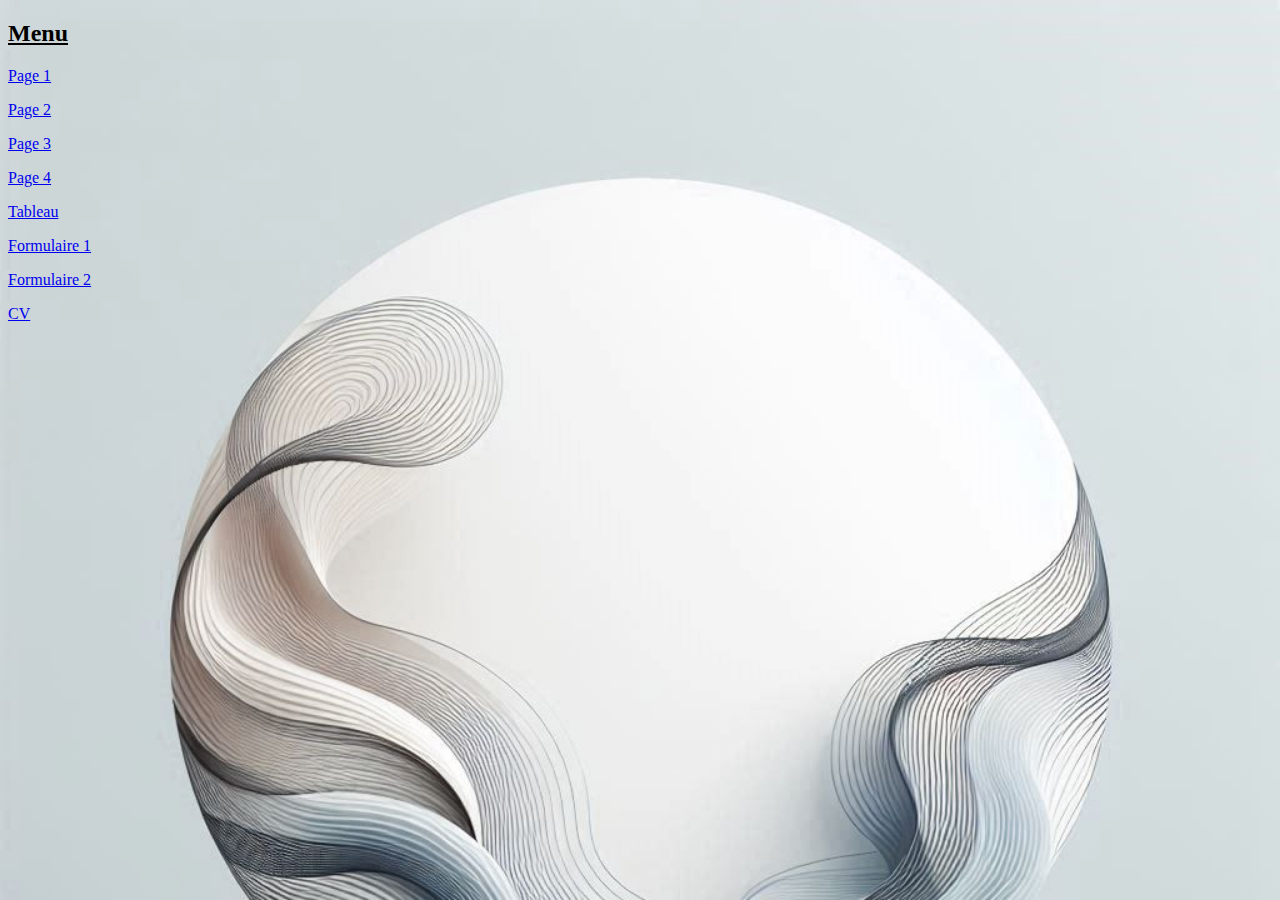
<file: B.html>
<!DOCTYPE html>
<html>
<head>
<title>mon site personnel</title>
</head>
<body>
    <h2><u>Menu</u></h2>
    <p><a Frame 12% href="Page1.html" target="fenetreC">Page 1</a></p>
    <p><a  Frame 12% href="Page2.html" target="fenetreC">Page 2</a></p>
    <p><a  Frame 12% href="Page3.html" target="fenetreC">Page 3</a></p>
    <p><a  Frame 12% href="Page4.html" target="fenetreC">Page 4</a></p>
    <p><a  Frame 12% href="Tableau.html" target="fenetreC">Tableau </a></p>
    <p><a  Frame 12% href="formulaire1.html" target="fenetreC">Formulaire 1</a></p>
    <p><a  Frame 12% href="formulaire2.html" target="fenetreC">Formulaire 2</a></p>
    <p><a  Frame 12% href="CV.html" target="fenetreC">CV</a></p>
    <style type="text/css"> 
      @import url(B.css); 
      </style> 
</body>
</html>
</file>
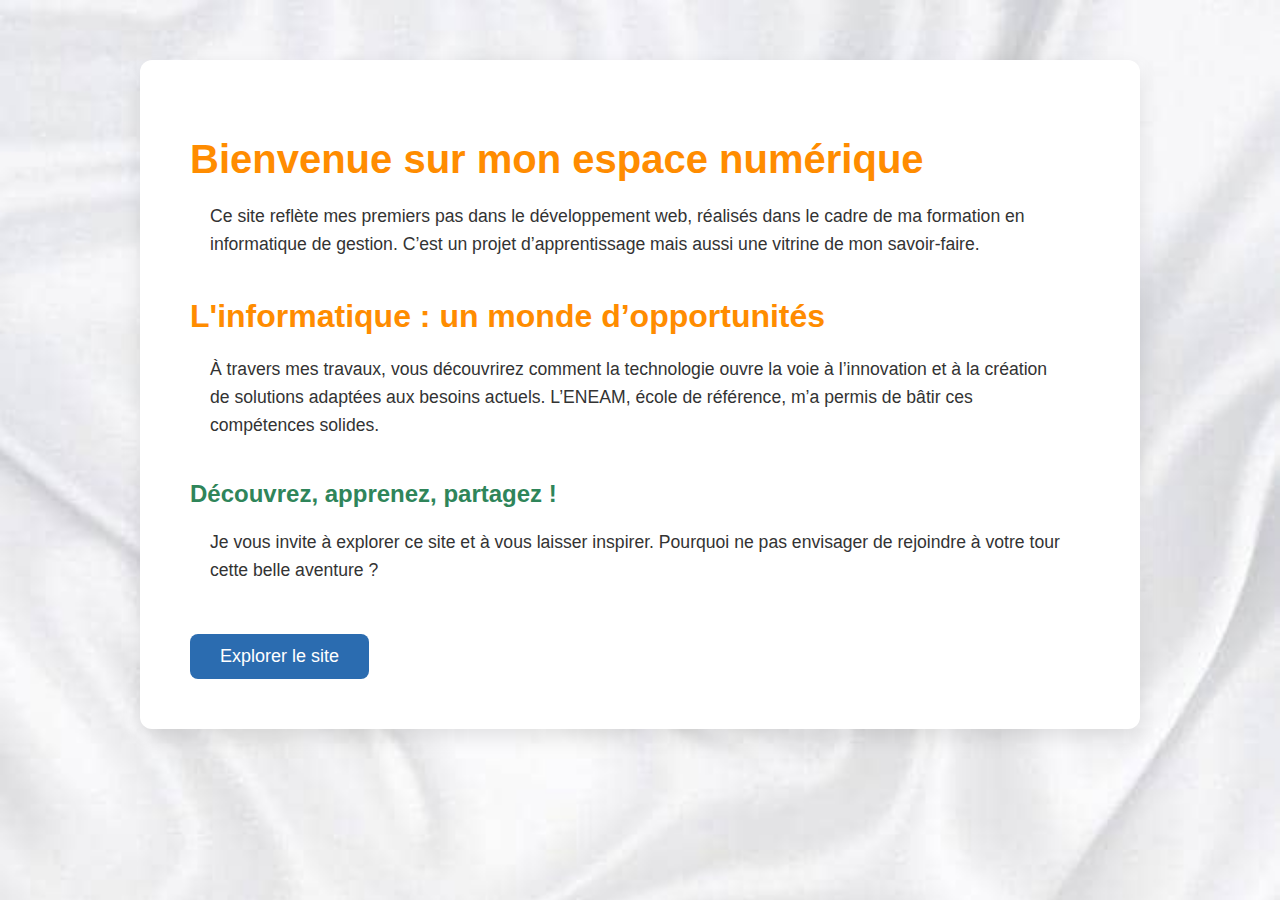
<file: C.html>
<!DOCTYPE html>
<html lang="fr">
<head>
    <meta charset="UTF-8">
    <meta name="viewport" content="width=device-width, initial-scale=1.0">
    <title>Espace numérique - Étudiant Informatique</title>
    <style>
        body {
            font-family: 'Roboto', sans-serif;
            margin: 0;
            padding: 0;
            background: #f5f7fa;
            color: #333;
        }
        .container {
            max-width: 900px;
            margin: 60px auto;
            background: white;
            padding: 50px;
            border-radius: 12px;
            box-shadow: 0 8px 20px rgba(0,0,0,0.1);
        }
        h1 {
            font-size: 2.5rem;
            color: #1a202c;
            margin-bottom: 20px;
        }
        h2 {
            font-size: 2rem;
            color: #2b6cb0;
            margin-top: 40px;
            margin-bottom: 15px;
        }
        h3 {
            font-size: 1.5rem;
            color: #2f855a;
            margin-top: 40px;
            margin-bottom: 15px;
        }
        p {
            font-size: 1.1rem;
            line-height: 1.7;
            margin-bottom: 20px;
        }
        .button {
            display: inline-block;
            margin-top: 30px;
            padding: 12px 30px;
            background-color: #2b6cb0;
            color: white;
            text-decoration: none;
            border-radius: 8px;
            transition: background 0.3s ease;
        }
        .button:hover {
            background-color: #2c5282;
        }
    </style>
</head>
<body>
    <div class="container">
        <h1>Bienvenue sur mon espace numérique</h1>
        <p>Ce site reflète mes premiers pas dans le développement web, réalisés dans le cadre de ma formation en informatique de gestion. C’est un projet d’apprentissage mais aussi une vitrine de mon savoir-faire.</p>

        <h2>L'informatique : un monde d’opportunités</h2>
        <p>À travers mes travaux, vous découvrirez comment la technologie ouvre la voie à l’innovation et à la création de solutions adaptées aux besoins actuels. L’ENEAM, école de référence, m’a permis de bâtir ces compétences solides.</p>

        <h3>Découvrez, apprenez, partagez !</h3>
        <p>Je vous invite à explorer ce site et à vous laisser inspirer. Pourquoi ne pas envisager de rejoindre à votre tour cette belle aventure ?</p>

        <a href="page1.html" class="button">Explorer le site</a>
    </div>
    <style type="text/css"> 
    @import url(C.css); 
    </style>
</body>
</html>
</file>
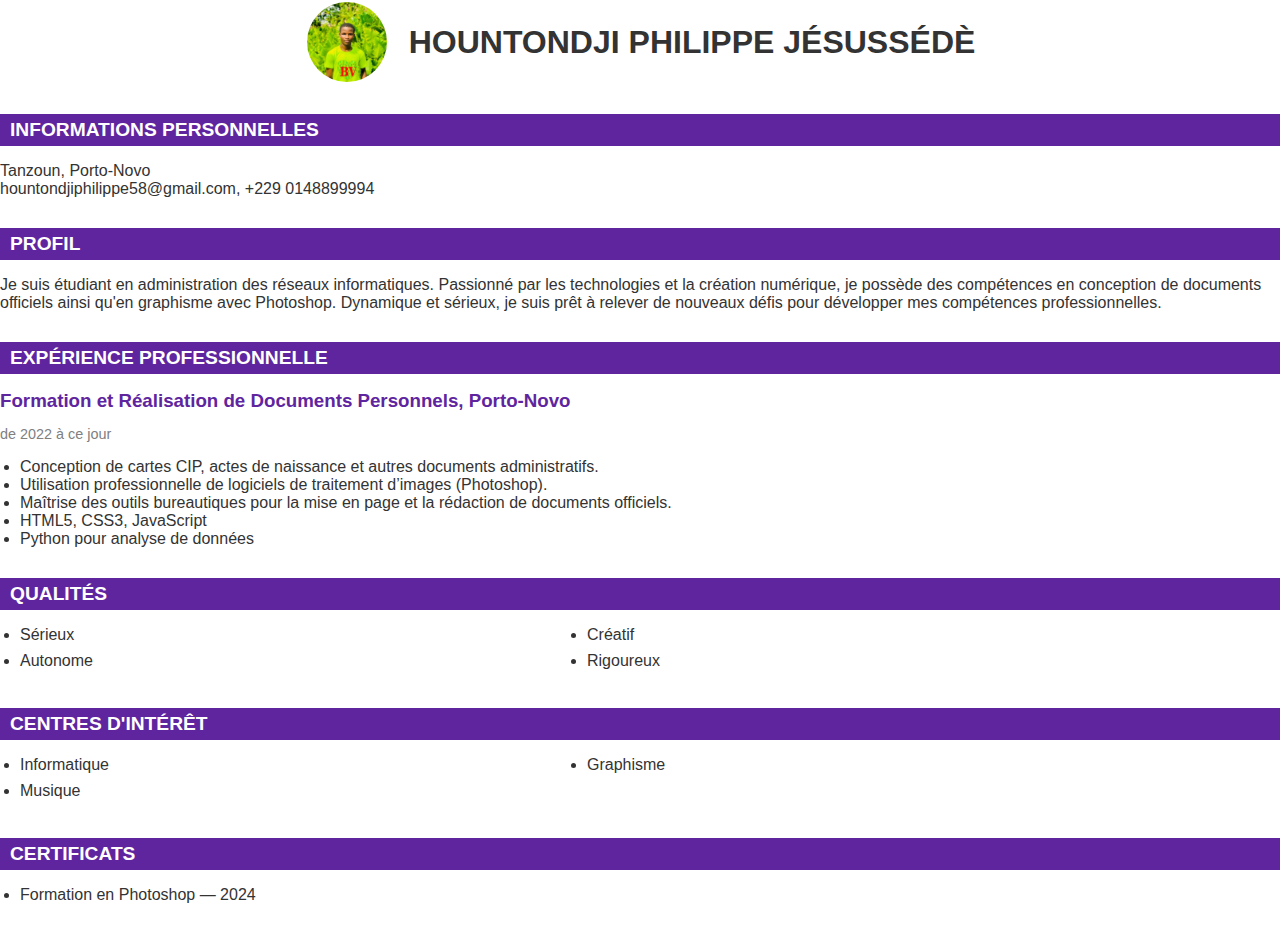
<file: CV.html>
<!DOCTYPE html>
<html lang="fr">
<head>
    <meta charset="UTF-8">
    <meta name="viewport" content="width=device-width, initial-scale=1.0">
    <title>CV Hountondji Philippe Jésussédè</title>
  <body>
    <link rel="stylesheet" href="cv.css">
  </head>
    <div class="header-content">
        <img style="text-align: left;" src="Philippe.jpg" alt="Photo de Philippe" class="profile-photo" style="height: 100px;">
        <h1>HOUNTONDJI PHILIPPE JÉSUSSÉDÈ</h1>
    </div>


        <section class="section">
            <h2>INFORMATIONS PERSONNELLES</h2>
            <p>Tanzoun, Porto-Novo<br>
            hountondjiphilippe58@gmail.com, +229 0148899994</p>
        </section>

        <section class="section">
            <h2>PROFIL</h2>
            <p>Je suis étudiant en administration des réseaux informatiques. Passionné par les technologies et la création numérique, je possède des compétences en conception de documents officiels ainsi qu'en graphisme avec Photoshop. Dynamique et sérieux, je suis prêt à relever de nouveaux défis pour développer mes compétences professionnelles.</p>
        </section>

        <section class="section">
            <h2>EXPÉRIENCE PROFESSIONNELLE</h2>

            <div class="job">
                <h3>Formation et Réalisation de Documents Personnels, Porto-Novo</h3>
                <p class="date">de 2022 à ce jour</p>
                <ul>
                    <li>Conception de cartes CIP, actes de naissance et autres documents administratifs.</li>
                    <li>Utilisation professionnelle de logiciels de traitement d’images (Photoshop).</li>
                    <li>Maîtrise des outils bureautiques pour la mise en page et la rédaction de documents officiels.</li>
                    <li>HTML5, CSS3, JavaScript</li>
                    <li>Python pour analyse de données</li>
                </ul>
            </div>
        </section>

        <section class="section">
            <h2>QUALITÉS</h2>
            <ul class="qualities">
                <li>Sérieux</li>
                <li>Créatif</li>
                <li>Autonome</li>
                <li>Rigoureux</li>
            </ul>
        </section>

        <section class="section">
            <h2>CENTRES D'INTÉRÊT</h2>
            <ul class="interests">
                <li>Informatique</li>
                <li>Graphisme</li>
                <li>Musique</li>
            </ul>
        </section>

        <section class="section">
            <h2>CERTIFICATS</h2>
            <ul class="certificates">
                <li>Formation en Photoshop — 2024</li>
                
            </ul>
        </section>
    </div>
</body>
</html>
</file>
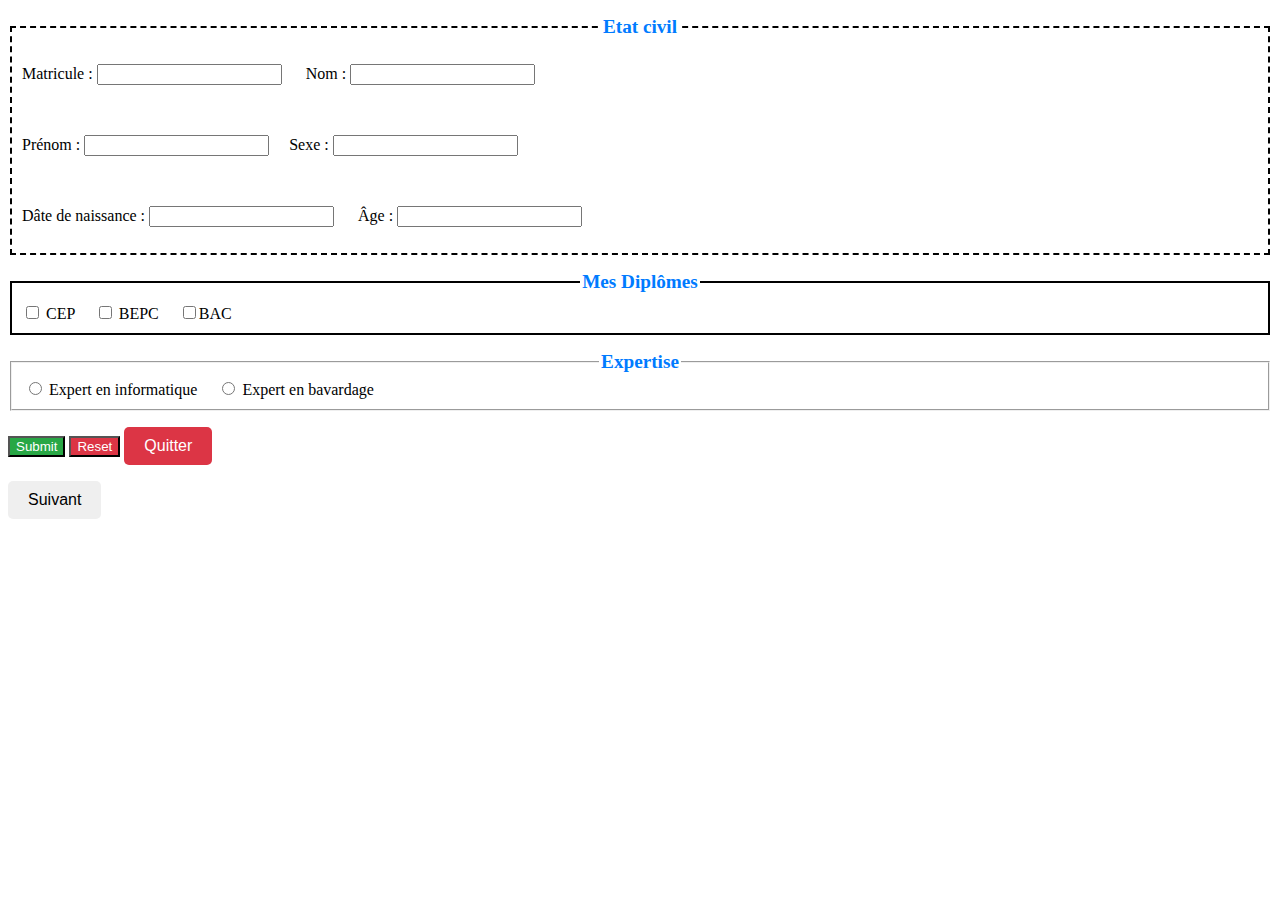
<file: formulaire2.html>
<!DOCTYPE html>
<html>
    <head>
        <title>mon site personel</title>
    </head>
    <body>
         <!DOCTYPE html>
            <html>
              <title>Mon site personnel</title>
            </head>
            <body>
            <form>
            <p>
            <fieldset style="border: 2px dashed black; padding: 10px;">
            <legend style="text-align: center;"><strong>Etat civil</strong></legend>
            <p><label for="Matricule">Matricule : </label>
            <input type="text" name="Matricule" id="Matricule" tabindex="10"  /> &nbsp&nbsp&nbsp&nbsp         
            <label for="nom">Nom : </label>
            <input type="text" name="nom" id="nom" tabindex="20" /></p><br />
            <p><label for="prénom">Prénom : </label>
            <input type="text" name="prénom" id="prénom" tabindex="30" /> &nbsp&nbsp&nbsp        
            <label for="sexe">Sexe : </label>
            <input type="text" name="sexe" id="sexe" tabindex="40" /></p><br/>
            <p><label for="date"> Dâte de naissance : </label>
            <input type="text" name="date" id="date" tabindex="50" /> &nbsp&nbsp &nbsp         
            
            <label for="age">Âge : </label>
            <input type="text" name="age" id="age" tabindex="60" /><br /></p>
            </fieldset>
        </p>
            <p>
            <fieldset style="border: 2px double black; padding: 10px;">
                <legend style="text-align: center;"><strong>Mes Diplômes</strong></legend>
                    
                    <input type="checkbox" name="CEP" id="CEP" /> <label for="CEP">CEP</label> &nbsp&nbsp&nbsp
                    <input type="checkbox" name="BEPC" id="BEPC" /> <label for="BEPC">BEPC</label> &nbsp&nbsp&nbsp
                    <input type="checkbox" name="BAC" id="BAC" /><label for="BAC">BAC</label><br />
                

            </fieldset>
            </p>
        
                 
                <p>
                    
                    <fieldset>
                        <legend style="text-align: center;"><strong>Expertise</strong></legend>
                        <input type="radio" name="expert" value="expert" id="expert" /> <label for="expert">Expert en informatique</label> &nbsp&nbsp&nbsp
                        <input type="radio" name="expert-b" value="expert-b" id="expert-b" /> <label for="expert-b">Expert en bavardage</label><br />
                    </fieldset>
                </p>
                
                <p>
                    <input type="submit" /> <input type="reset" /> <button type="button" onclick="window.close();">Quitter</button> 
                    </p>
            </form> 
            <style type="text/css"> 
                @import url(formulaire.css); 
            </style>  
                <a href="CV.html"><button>Suivant</button></a>
    </body>
</html>
</file>
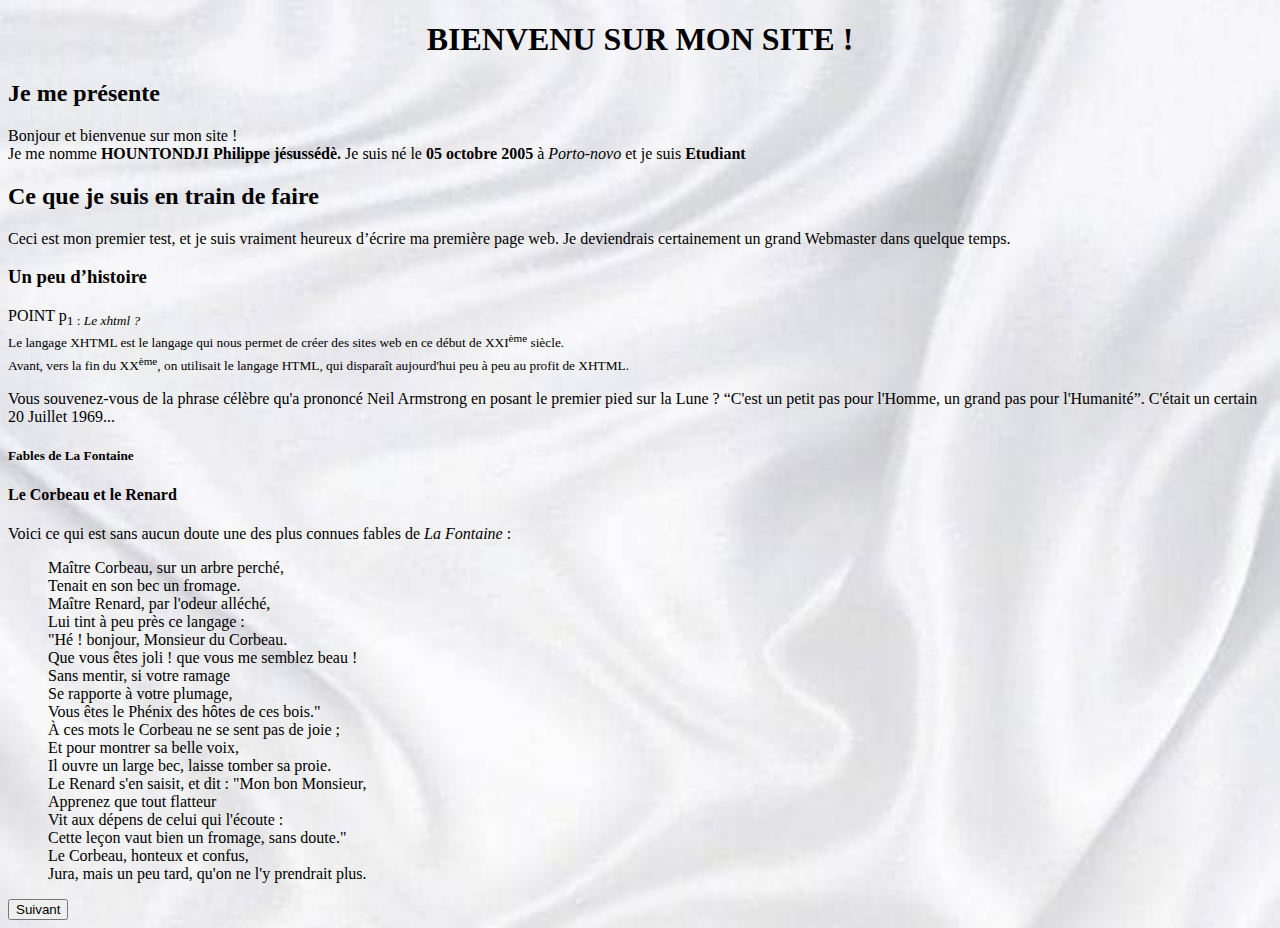
<file: Page1.html>
<!DOCTYPE html>
<html>
<head>
    <title>Mon site mobile</title>
</head>
<body>
    <h1 style="text-align: center;" style="color: blue">BIENVENU SUR MON  SITE !</h1> 
<h2>Je me présente</h2> 
<p> 
Bonjour et bienvenue sur mon site !<br /> Je me nomme <strong> HOUNTONDJI Philippe jésussédè.</strong> 
Je suis né le <strong>05 octobre 2005</strong> à <em>Porto-novo</em> et je suis <strong>Etudiant</strong> 
</p> 
<h2>Ce que je suis en train de faire</h2> 
<p> 
Ceci est mon premier test, et je suis vraiment heureux d’écrire ma première page web. Je deviendrais 
certainement un grand Webmaster dans quelque temps. 
</p> 
<h3>Un peu d’histoire</h3> 
<p> 
POINT p<sub>1</sup> : <em> Le xhtml ?</em><br /> 
Le langage XHTML est le langage qui nous permet de créer des sites web en ce début de 
XXI<sup>ème</sup> siècle.<br /> 
Avant, vers la fin du XX<sup>ème</sup>, on utilisait le langage HTML, qui disparaît aujourd'hui peu à 
peu au profit   de XHTML. 
</p> 
<p>Vous souvenez-vous de la phrase célèbre qu'a prononcé Neil Armstrong en posant le premier pied 
sur la Lune ? <q>C'est un petit pas pour l'Homme, un grand pas pour l'Humanité</q>. C'était un certain 
20 Juillet 1969...</p> 
<h5>Fables de La Fontaine</h5>

  <h4 id="fable">Le Corbeau et le Renard</h4>

  <p>Voici ce qui est sans aucun doute une des plus connues fables de <em>La Fontaine</em> :</p>  

  <blockquote> 
    <p> 
      Maître Corbeau, sur un arbre perché,<br /> 
      Tenait en son bec un fromage.<br /> 
      Maître Renard, par l'odeur alléché,<br /> 
      Lui tint à peu près ce langage :<br /> 
      "Hé ! bonjour, Monsieur du Corbeau.<br /> 
      Que vous êtes joli ! que vous me semblez beau !<br /> 
      Sans mentir, si votre ramage<br /> 
      Se rapporte à votre plumage,<br /> 
      Vous êtes le Phénix des hôtes de ces bois."<br /> 
      À ces mots le Corbeau ne se sent pas de joie ;<br /> 
      Et pour montrer sa belle voix,<br /> 
      Il ouvre un large bec, laisse tomber sa proie.<br /> 
      Le Renard s'en saisit, et dit : "Mon bon Monsieur,<br /> 
      Apprenez que tout flatteur<br /> 
      Vit aux dépens de celui qui l'écoute :<br /> 
      Cette leçon vaut bien un fromage, sans doute."<br /> 
      Le Corbeau, honteux et confus,<br /> 
      Jura, mais un peu tard, qu'on ne l'y prendrait plus. 
   </p>
   </blockquote> 
    <style type="text/css">
        @import url(Page1.css)
    </style>
        <a href="Page2.html"><button class="suivant">Suivant</button></a>
</file>
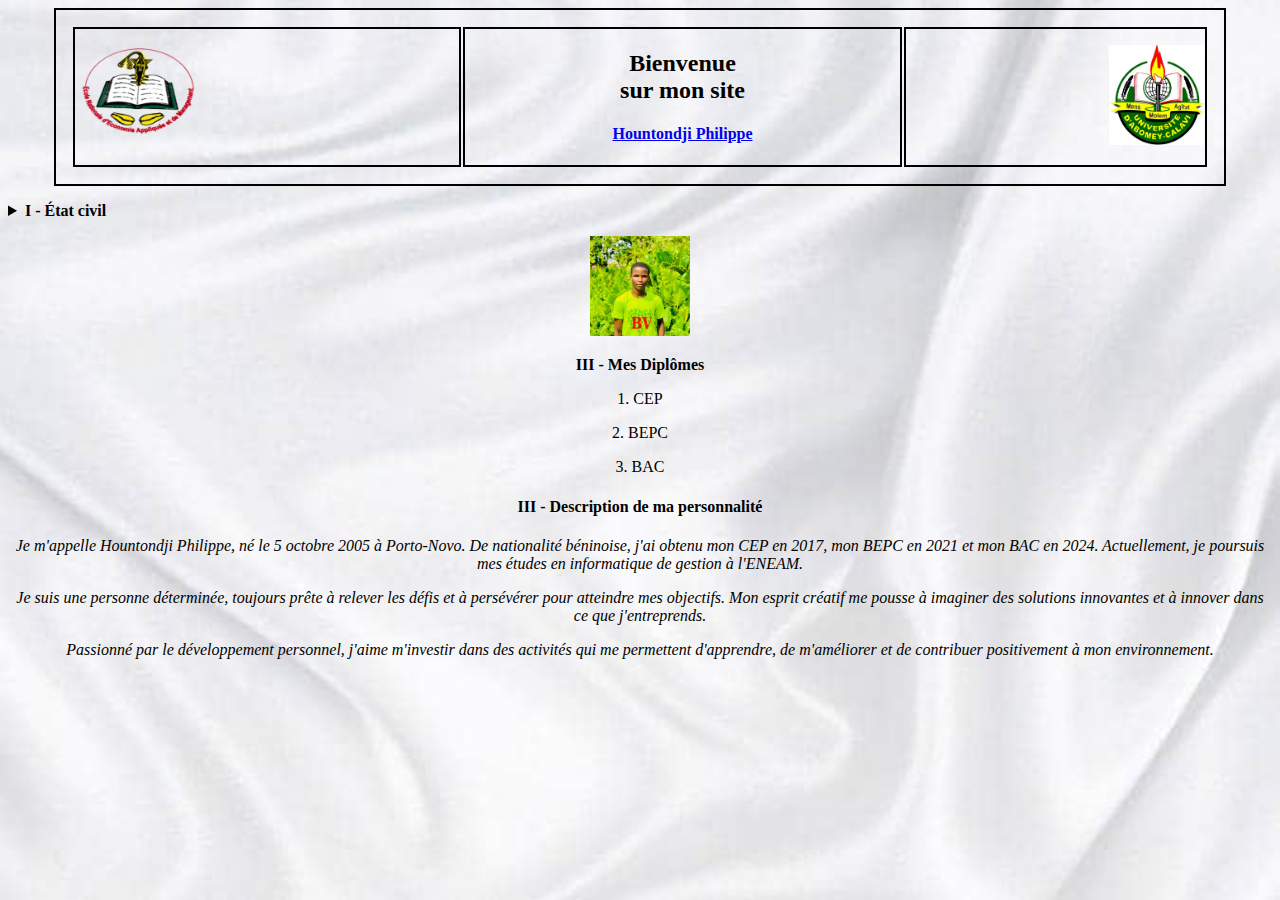
<file: Page2.html>
<!DOCTYPE html>
<html>
<head>
  <title>Mon site personnel</title>
</head>
<body>

<!-- Bloc encadré -->
<div style="border: 2px solid black; padding: 15px; width: 90%; margin: auto;">

  <table style="width: 100%;">
    <tr>
      <!-- Image à gauche cliquable -->
      <td style="text-align: left;" target="_blank">
        <a href="https://eneam.uac.bj" target="_blank">
          <img src="logo-eneam.png" alt="ENEAM" style="height: 100px;">
        </a>
      </td>

      <!-- Texte centré -->
      <td style="text-align: center;">
        <h2>Bienvenue<br>sur mon site</h2>
        <h4><a href="#description">Hountondji Philippe</a></h4>
      </td>

      <!-- Image à droite cliquable -->
      <td style="text-align: right;" target="_blank">
        <a href="https://www.etudiant.uac.bj" target="_blank">
          <img src="logo-uac.jpg" alt="UAC" style="height: 100px;">
        </a>
      </td>
    </tr>
  </table>

</div>
</table>

<!-- État civil -->
<p style="text-align: center;">
<details>
  <summary><strong>I - État civil</strong></summary>
  <ul>
    <li><strong>Nom :</strong> HOUNTONDJI</li>
    <li><strong>Prénom :</strong> Philippe jésussédè</li>
    <li><strong>Âge :</strong> 19 ans</li>
    <li><strong>Contact : </strong> 0158156930</li>
    <li><strong>Email :</strong> 
      <a href="mailto:hountondjiphilippe58@gmail.com">
        hountondjiphilippe58@gmail.com
      </a>
    </li>
  </ul>
</details>
</p>

<!-- Partie centrale -->
<div style="text-align: center;" target="_blank">
  <a href="Page1.html#fable" target="_blank">
  <img src="Philippe.jpg" alt="Ma photo" style="height: 100px;">
</a> <br/>

  <p><strong>  III - Mes Diplômes</strong></p>     
  <p>1. CEP</p>
  <p>2. BEPC</p>
  <p>3. BAC</p>

  <!-- Ancre ici -->
  <h4 id="description"><strong>III - Description de ma personnalité</strong></h4>

  <p>
    <em>Je m'appelle Hountondji Philippe, né le 5 octobre 2005 à Porto-Novo. De nationalité béninoise, j'ai obtenu mon CEP en 2017, mon BEPC en 2021 et mon BAC en 2024. Actuellement, je poursuis mes études en informatique de gestion à l'ENEAM.
    </p>
 <p>   
Je suis une personne déterminée, toujours prête à relever les défis et à persévérer pour atteindre mes objectifs. Mon esprit créatif me pousse à imaginer des solutions innovantes et à innover dans ce que j'entreprends.  
</p>
<p>
Passionné par le développement personnel, j'aime m'investir dans des activités qui me permettent d'apprendre, de m'améliorer et de contribuer positivement à mon environnement.</em>
  </p>
</div>
<style type="text/css">
  @import url(page2.css);
</style>

</body>
</html>
</file>
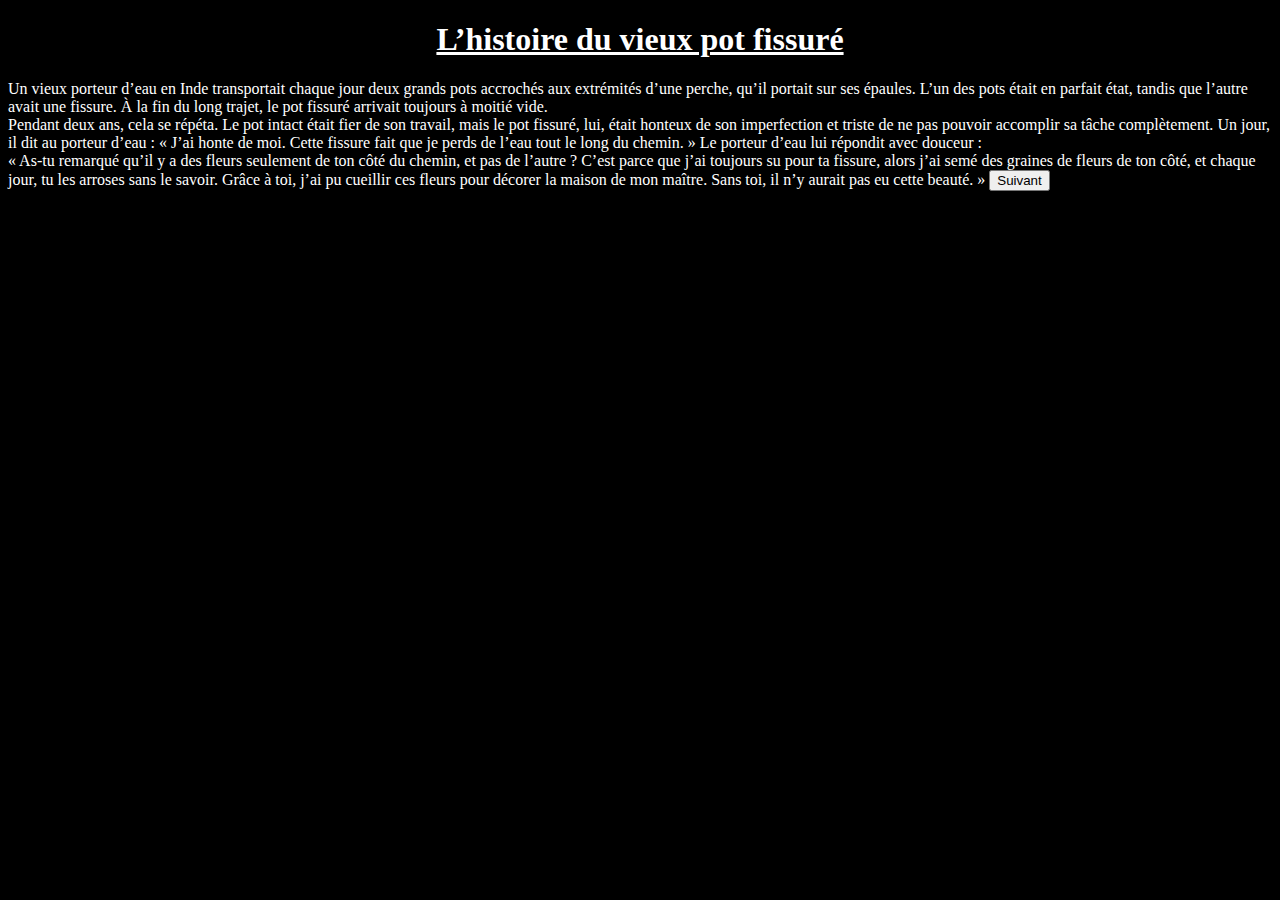
<file: Page3.html>
<!DOCTYPE html>
<html>
<head>
   <title>mon site personel</title>

    </head>
 <body>
 <h1 style="text-align: center;"><u>L’histoire du vieux pot fissuré</u></h1>

<p>

Un vieux porteur d’eau en Inde transportait chaque jour deux grands pots accrochés aux extrémités d’une perche, qu’il portait sur ses épaules. L’un des pots était en parfait état, tandis que l’autre avait une fissure. À la fin du long trajet, le pot fissuré arrivait toujours à moitié vide.<br/>

Pendant deux ans, cela se répéta. Le pot intact était fier de son travail, mais le pot fissuré, lui, était honteux de son imperfection et triste de ne pas pouvoir accomplir sa tâche complètement.<nr />

Un jour, il dit au porteur d’eau :
« J’ai honte de moi. Cette fissure fait que je perds de l’eau tout le long du chemin. »

Le porteur d’eau lui répondit avec douceur :<br/>
« As-tu remarqué qu’il y a des fleurs seulement de ton côté du chemin, et pas de l’autre ? C’est parce que j’ai toujours su pour ta fissure, alors j’ai semé des graines de fleurs de ton côté, et chaque jour, tu les arroses sans le savoir. Grâce à toi, j’ai pu cueillir ces fleurs pour décorer la maison de mon maître. Sans toi, il n’y aurait pas eu cette beauté. »
<style type="text/css"> 
@import url(Page3.css); 
</style> 
   <a href="Page4.html"><button>Suivant</button></a>
</nr>
</p>
 </body>
</html>
</file>
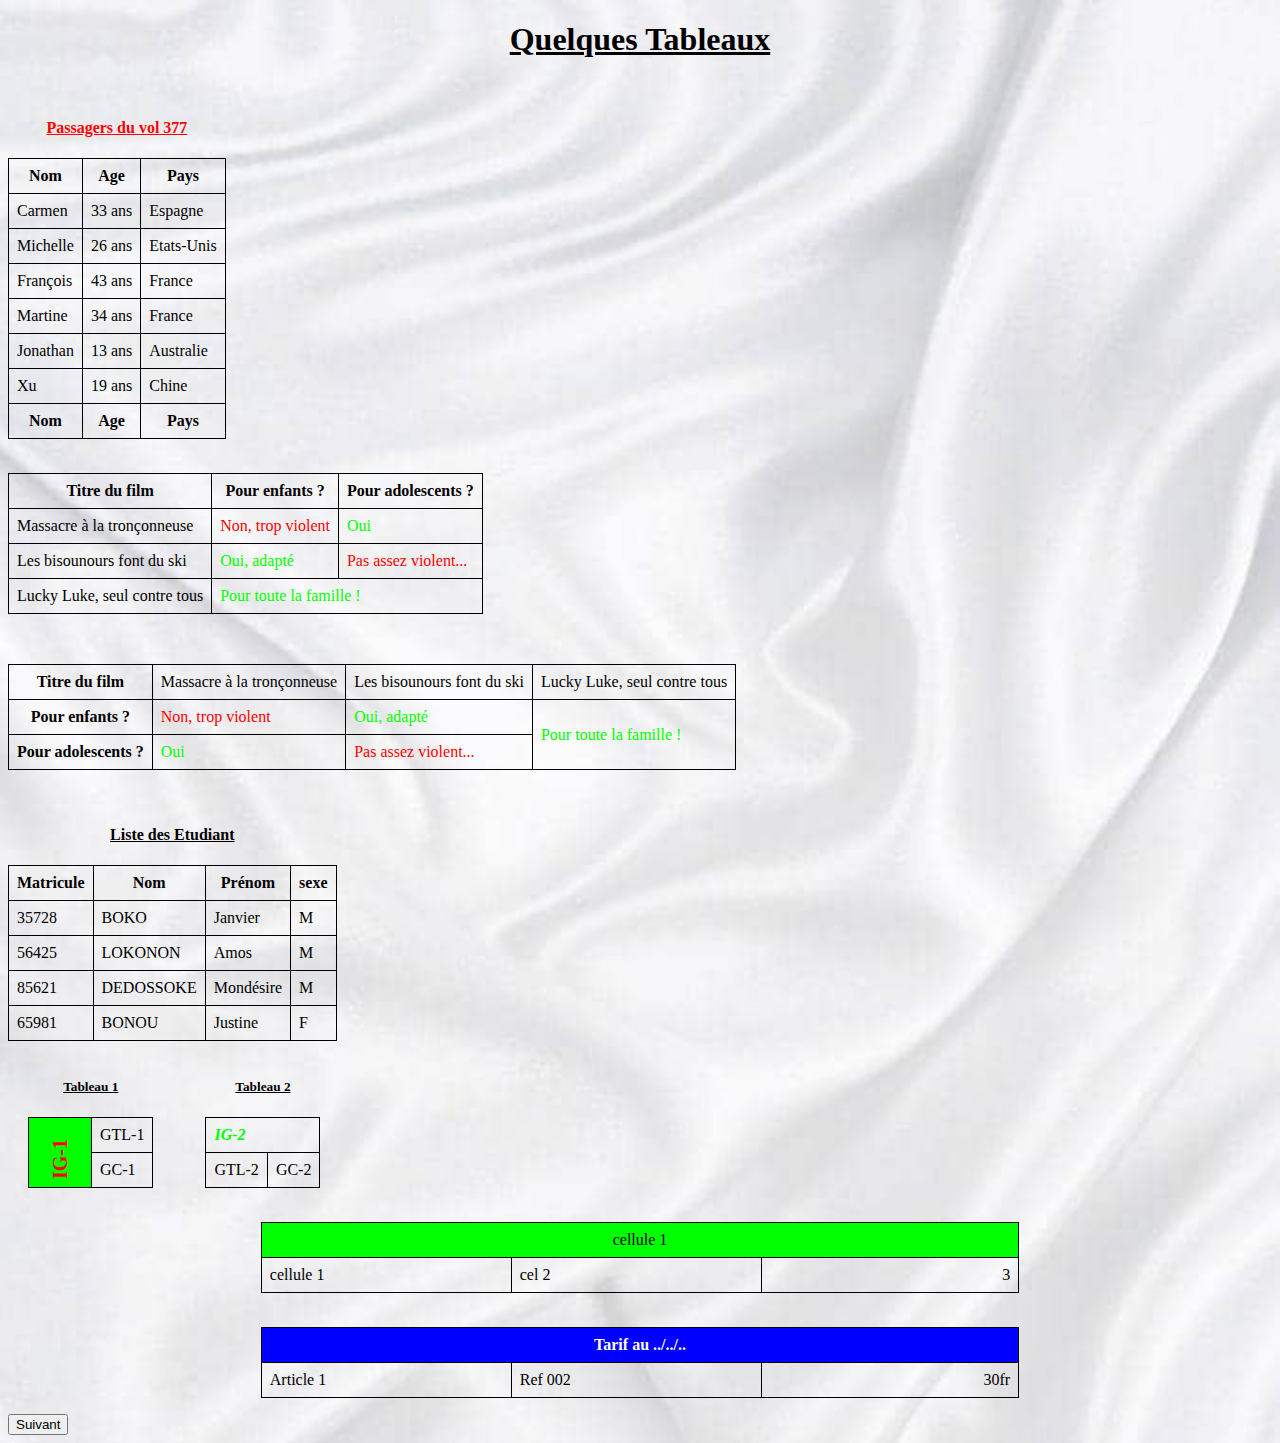
<file: Tableau.html>
<!DOCTYPE html>
<html>
<head>
    <title>mon site personel</title>
    <style>
.vertical-text {
  writing-mode: vertical-rl; /* Rend le texte vertical */
  transform: rotate(180deg); /* Ajuste l'orientation si nécessaire */
  font-size: 20px; /* Taille du texte */
  color: red; /* Change la couleur du texte en rouge */
}
</style>
</head>
 <body>
      <p><h1 style="text-align: center;"><u>Quelques Tableaux</u></h1></p>
    <table>
    <p><caption><strong><u style="color: red;"><h4>Passagers du vol 377</h4></u></strong></caption><br />
    <thead>
    <th>Nom</th>
    <th>Age</th>
    <th>Pays</th>
    </tr>
    </thead>
    <tfoot> <!-- Pied de tableau -->
    <tr>
    <th>Nom</th>
    <th>Age</th>
    <th>Pays</th>
    </tr>
    </tfoot>
    <tbody> <!-- Corps du tableau -->
    <tr>
    <td>Carmen</td>
    <td>33 ans</td>
    <td>Espagne</td>
    </tr>
    <tr>
    <td>Michelle</td>
    <td>26 ans</td>
    <td>Etats-Unis
    </td>
    <tr>
    <td>François</td>
    <td>43 ans</td>
    <td>France</td>
    </tr>
    <tr>
    <td>Martine</td>
    <td>34 ans</td>
    <td>France</td>
    </tr>
    <tr>
    <td>Jonathan</td>
    <td>13 ans</td>
    <td>Australie</td>
    </tr>
    <tr>
    <td>Xu</td>
    <td>19 ans</td>
    <td>Chine</td>
    </tr>
    </tbody>
    </table><br /></p>
    <p><table>
        <tr>
        <th>Titre du film</th>
        <th>Pour enfants ?</th>
        <th>Pour adolescents ?</th>
        </tr>
        <tr>
        <td>Massacre à la tronçonneuse</td>
        <td style="color: red;">Non, trop violent</td>
        <td style="color: lime;">Oui</td>
        </tr>
        <tr>
        <td>Les bisounours font du ski</td>
        <td style="color: lime;">Oui, adapté</td>
        <td style="color: red;">Pas assez violent...</td>
        </tr>
        <tr>
        <td>Lucky Luke, seul contre tous</td>
        <td style="color: lime;"colspan="2">Pour toute la famille !</td>
        </tr>
        </table></p><br />
        <p><table>
            <tr>
            <th>Titre du film</th>
            <td>Massacre à la tronçonneuse</td>
            <td>Les bisounours font du ski</td>
            <td>Lucky Luke, seul contre tous</td>
            </tr>
            <tr>
            <th>Pour enfants ?</th>
            <td style="color: red;">Non, trop violent</td>
            <td style="color: lime;">Oui, adapté</td>
            <td style="color: lime;"rowspan="2">Pour toute la famille !</td>
            </tr>
            <tr>
            <th>Pour adolescents ?</th>
            <td style="color: lime;">Oui</td>
            <td style="color: red;">Pas assez violent...</td>
            </tr>
            </table></p>
        <p><table>
            <caption><strong><u><h4>Liste des Etudiant</h4></u></strong></caption><br />
            <thead>
            <th>Matricule</th>
            <th>Nom</th>
            <th>Prénom</th>
            <th>sexe</th>
            </tr>
            </thead>
            <tbody> <!-- Corps du tableau -->
            <tr>
            <td>35728</td>
            <td>BOKO</td>
            <td>Janvier</td>
            <td>M</td>
            </tr>
            <tr>
            <td>56425</td>
            <td>LOKONON</td>
            <td>Amos</td>
            <td>M</td>
            </td>
            <tr>
            <td>85621</td>
            <td>DEDOSSOKE</td>
            <td>Mondésire</td>
            <td>M</td>
            </tr>
            <tr>
            <td>65981</td>
            <td>BONOU</td>
            <td>Justine</td>
            <td>F</td>
            </tr>
        </table></p>
        <div style="display: flex; gap: 20px;">
        <p><table>
            <caption><strong><u><h5>Tableau 1</h5></u></strong></caption>
            <tr>
                <td class="vertical-text" style="background-color: lime;"  style="writing-mode: vertical-rl;" style="color: red;" rowspan="2"><strong>IG-1</strong></td>
                <td>GTL-1</td>
            <tr>
                <td>GC-1</td>
            </tr>


        </table>&nbsp&nbsp&nbsp 
        <table>
            <caption><strong><u><h5>Tableau 2</h5></u></strong></caption>
            <tr>
                <td style="color: lime;" colspan="2" ><strong><em>IG-2</em></strong></td>
            
            </tr>
            
            <tr>
                <td>GTL-2</td>
                <td>GC-2</td>
            </tr>
        </table></p></div><br />
        <p><CENTER><TABLE width=60% border=1>
            <TR>
            <TD style="background-color: lime;" colspan=3 align=center>cellule 1</TD>
            </TR>
            <TR>
            <TD width=33% >cellule 1</TD><TD width=33%>cel 2 </TD>
            <TD width=34% align=right>3</TD>
            </TR>
            </TABLE></CENTER><br/></p>

        <p><CENTER><TABLE width=60% border=1>
            <TR>
            <TD  style="background-color: blue;" colspan=3 align=center><strong style="color: white;">Tarif au ../../..</strong></TD>
            </TR>
            <TR>
            <TD width=33% >Article 1</TD><TD width=33%>Ref 002 </TD>
            <TD width=34% align=right>30fr</TD>
            </TR>
            </TABLE></CENTER></p>

     
    <style type="text/css"> 
        @import url(tableau.css); 
    </style> 
  <a href="formulaire1.html"><button>Suivant</button></a>  
</body>
</html>
</file>
<file: cv.css>
body {
    font-family: 'Arial', sans-serif;
    background-color: #ffffff;
    margin: 0;
    padding: 0;
    color: #333;
}

.container {
    width: 70%;
    margin: auto;
    padding: 20px;
}

header {
    text-align: center;
    padding: 20px 0;
    background-color: #5f259f;
    color: white;
}

header h1 {
    margin: 0;
    font-size: 2em;
}

.section {
    margin-top: 30px;
}

.section h2 {
    background-color: #5f259f;
    color: white;
    padding: 5px 10px;
    font-size: 1.2em;
    text-transform: uppercase;
}

.job {
    margin-top: 15px;
}

.job h3 {
    margin: 5px 0;
    color: #5f259f;
}

.date {
    font-size: 0.9em;
    color: grey;
}

ul {
    list-style-type: disc;
    padding-left: 20px;
}

.qualities, .interests, .certificates {
    display: flex;
    flex-wrap: wrap;
}

.qualities li, .interests li, .certificates li {
    width: 45%;
    margin-bottom: 8px;
}
.header-content {
    display: flex;
    align-items: center;
    justify-content: center;
    gap: 20px;
}

.profile-photo {
    width: 80px;
    height: 80px;
    border-radius: 50%;
    object-fit: cover;
    border: 2px solid white;
}
</file>
